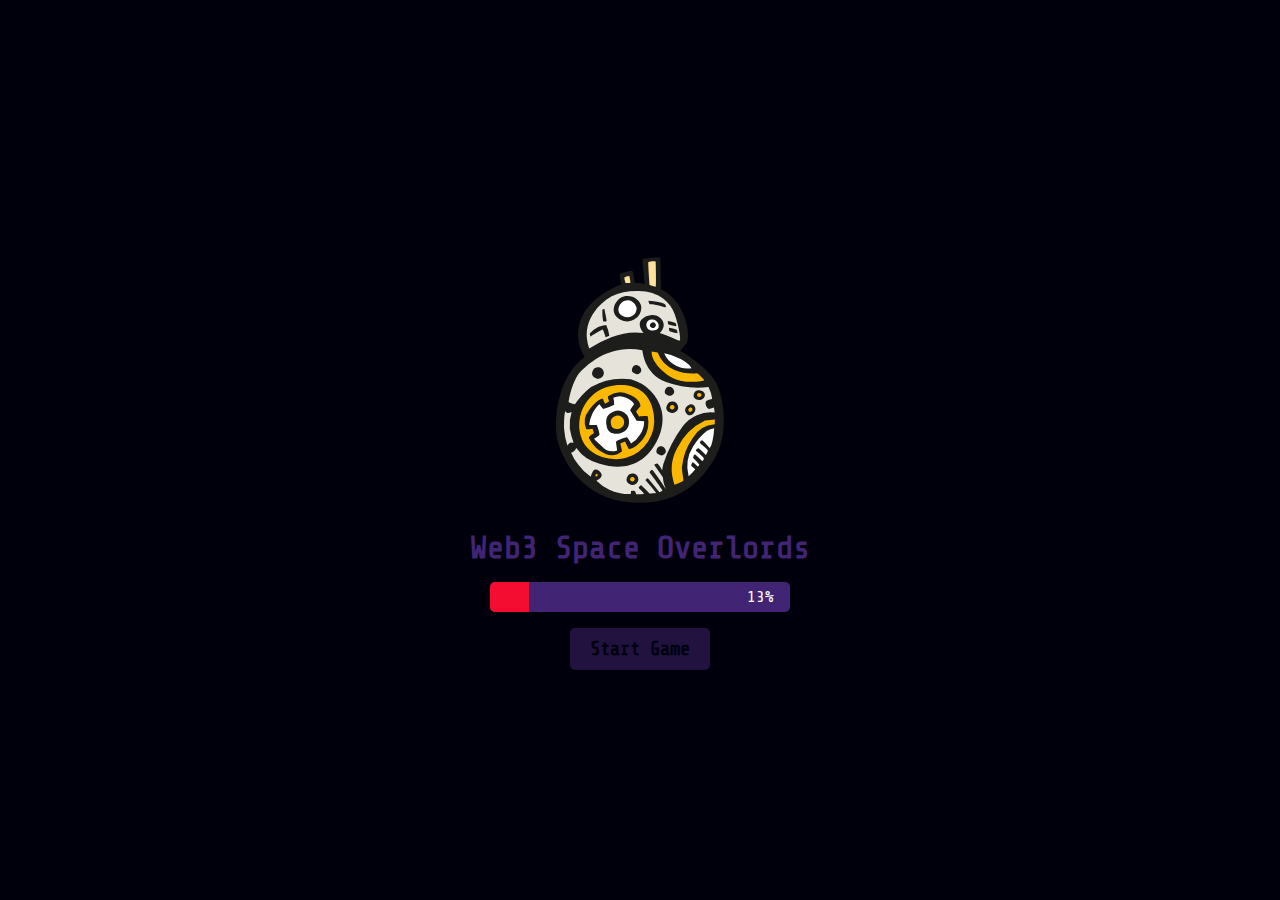
<file: index.html>
<!DOCTYPE html>
<html lang="en">

<head>
    <meta charset="UTF-8">
    <meta name="viewport" content="width=device-width, initial-scale=1.0">
    <link rel="icon" type="image/svg" sizes="32x32" href="./imgs/bb-8-svgrepo-com.svg">
    <link rel="stylesheet" href="style.css">
    <title>Overlord Space Invaders</title>
</head>

<body>
    <div class="main">
        <div class="info-popup" id="popUp">
            <img src="./imgs/bb-8-svgrepo-com.svg" alt="General Bot">
            <h2>Space Alert</h2>
            <p>Hey there commander! This is your sergent speaking &#128511; </p>
            <p>Below are some tips in getting more points (SEI) &#128176; </p>
            <ul>
                <li>You can earn points by killing space aliens &#128128; </li>
                <li>You can earn points by completing tasks &#128203; </li>
                <li>You can earn points by inviting your friends to play together with you &#129309; </li>
                <li>Don't forget to check the leaderboard every week to see how far you've come in your journey
                    commander! &#128509; </li>
                <li>The top 10 players on the leaderboard would be credited SEI so do not fail to collect as many points
                    as you can commander! &#129297; </li>
            </ul>
            <button type="button" class="roger" id="myButton">Roger General!</button>
        </div>

        <div class="hero-img">
            <img src="./imgs/bb-8-svgrepo-com.svg" alt="hero image">
        </div>
        <h1>Web3 Space Overlords</h1>
        <div class="progress-container">
            <div class="progress">
                <div class="progress__fill"></div>
                <span class="progress__text">0%</span>
            </div>
        </div>
        <div class="btn-container">
            <button type="button" class="start" id="startButton" disabled>
                <span>Start Game</span>
            </button>
        </div>
    </div>





    <script type="module">
        // Function to update the progress bar
        function updateProgressBar(progressBar, value) {
            value = Math.round(value);
            progressBar.querySelector(".progress__fill").style.width = `${value}%`;
            progressBar.querySelector(".progress__text").textContent = `${value}%`;
        }

        // Function to animate the progress bar from 0 to 100
        function animateProgressBar(progressBar, duration) {
            let value = 0
            const internalDuration = duration / 100; // Time to increment each percentage

            // Disable the start button initially
            const startButton = document.getElementById('startButton');
            startButton.disabled = true;

            const interval = setInterval(() => {
                if (value >= 100) {
                    clearInterval(interval)

                    // Enable the start button when progress is 100%
                    startButton.disabled = false;

                    // Add pulse animation to button
                    startButton.classList.add('pulse');
                } else {
                    value++;
                    updateProgressBar(progressBar, value);
                }
            }, internalDuration);
        }

        // Select the progress bar element
        const pgBar = document.querySelector(".progress");

        // Start the animation for 5 seconds (5000 milliseconds)
        animateProgressBar(pgBar, 5000);

        let popup = document.getElementById("popUp");
        // let closePopup = document.getElementById("close-popup");

        startButton.addEventListener("click", function () {
            popup.classList.add("open-popup");
        });

        function loadPage(url) {
            window.location.href = url;
        }

        document.getElementById("myButton").addEventListener('click', function () {
            loadPage('./pages/killZone.html');
        });
    </script>
</body>

</html>
</file>
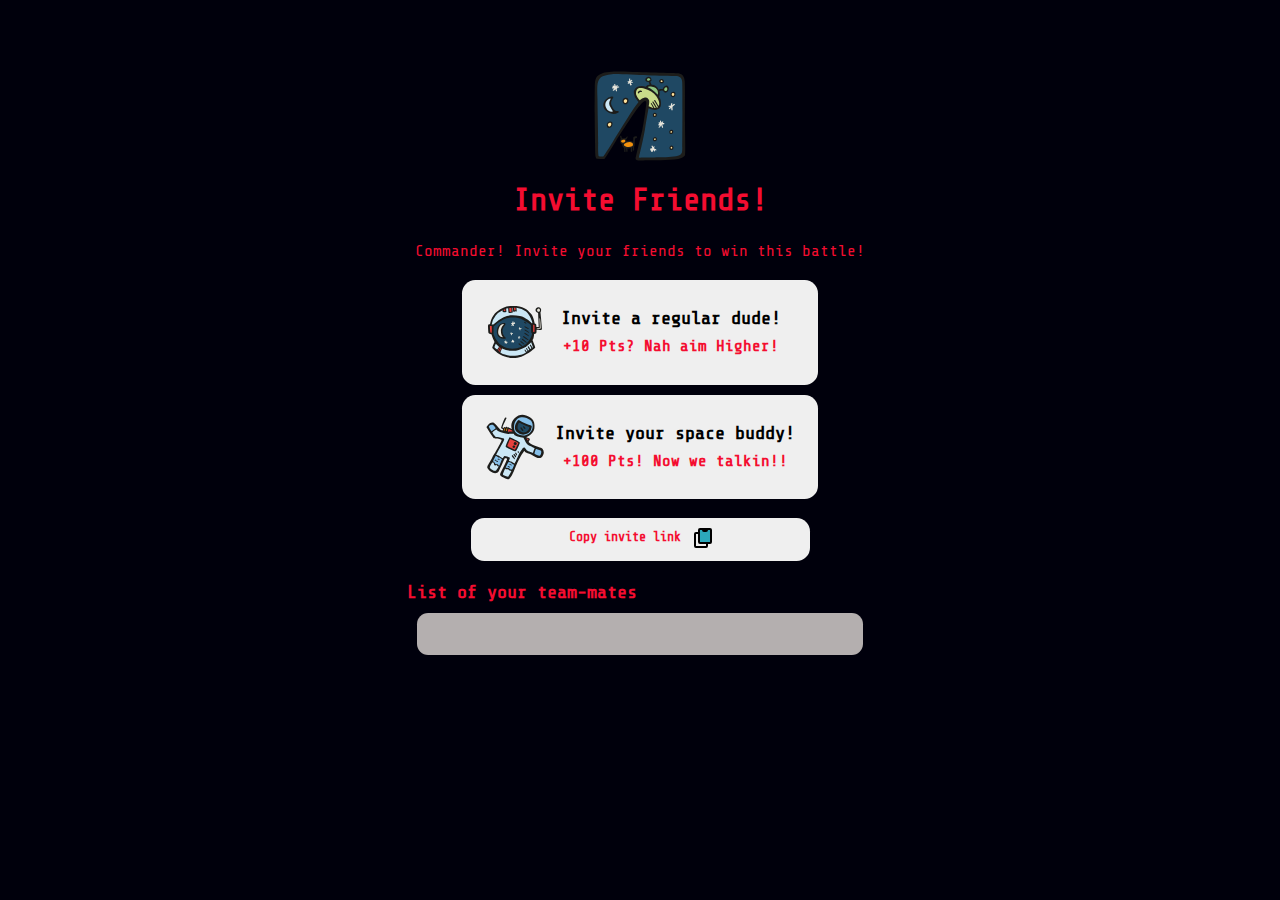
<file: pages/inviteZone.html>
<!DOCTYPE html>
<html lang="en">

<head>
    <meta charset="UTF-8">
    <meta name="viewport" content="width=device-width, initial-scale=1.0">
    <link rel="icon" type="image/svg" sizes="32x32" href="/imgs/bb-8-svgrepo-com.svg">
    <link rel="stylesheet" href="global.css">
    <title>Overlord Space Invaders</title>
</head>

<body>
    <div class="alert hide" id="showAlert">
        <span class="rocket-icon">&#128640;</span>
        <span class="msg">Invite link copied!</span>
        <span class="close-btn" id="closeAlert">
            <span class="close-alert">&#128711;</span>
        </span>
    </div>

    <div class="main" id="content">
        <div class="img-container">
            <img src="/imgs/friends.svg" alt="">
        </div>
        <h1>Invite Friends!</h1>
        <p>Commander! Invite your friends to win this battle!</p>

        <div class="tasks">
            <button class="task-btn">
                <div class="task-btn-content">
                    <img src="/imgs/space-dude.svg" alt="friend1">
                    <div class="task-title">
                        <h3>Invite a regular dude!</h3>
                        <div class="task-subtitle">
                            <p>+10 Pts? Nah aim Higher!</p>
                        </div>
                    </div>
                </div>
            </button>

            <button class="task-btn">
                <div class="task-btn-content">
                    <img src="/imgs/space-buddy.svg" alt="friend2">
                    <div class="task-title">
                        <h3>Invite your space buddy!</h3>
                        <div class="task-subtitle">
                            <p>+100 Pts! Now we talkin!!</p>
                        </div>
                    </div>
                </div>
            </button>

            <button class="invite-btn" id="openAlert">
                <p>Copy invite link</p><span><img src="/imgs/clipboard.svg" alt="copy"></span>
            </button>
        </div>

        <div class="team-list">
            <h3>List of your team-mates</h3>
            <div class="team-list-container">
            </div>
        </div>
    </div>

    <script type="module" src="/backend.js">
    </script>
</body>

</html>
</file>
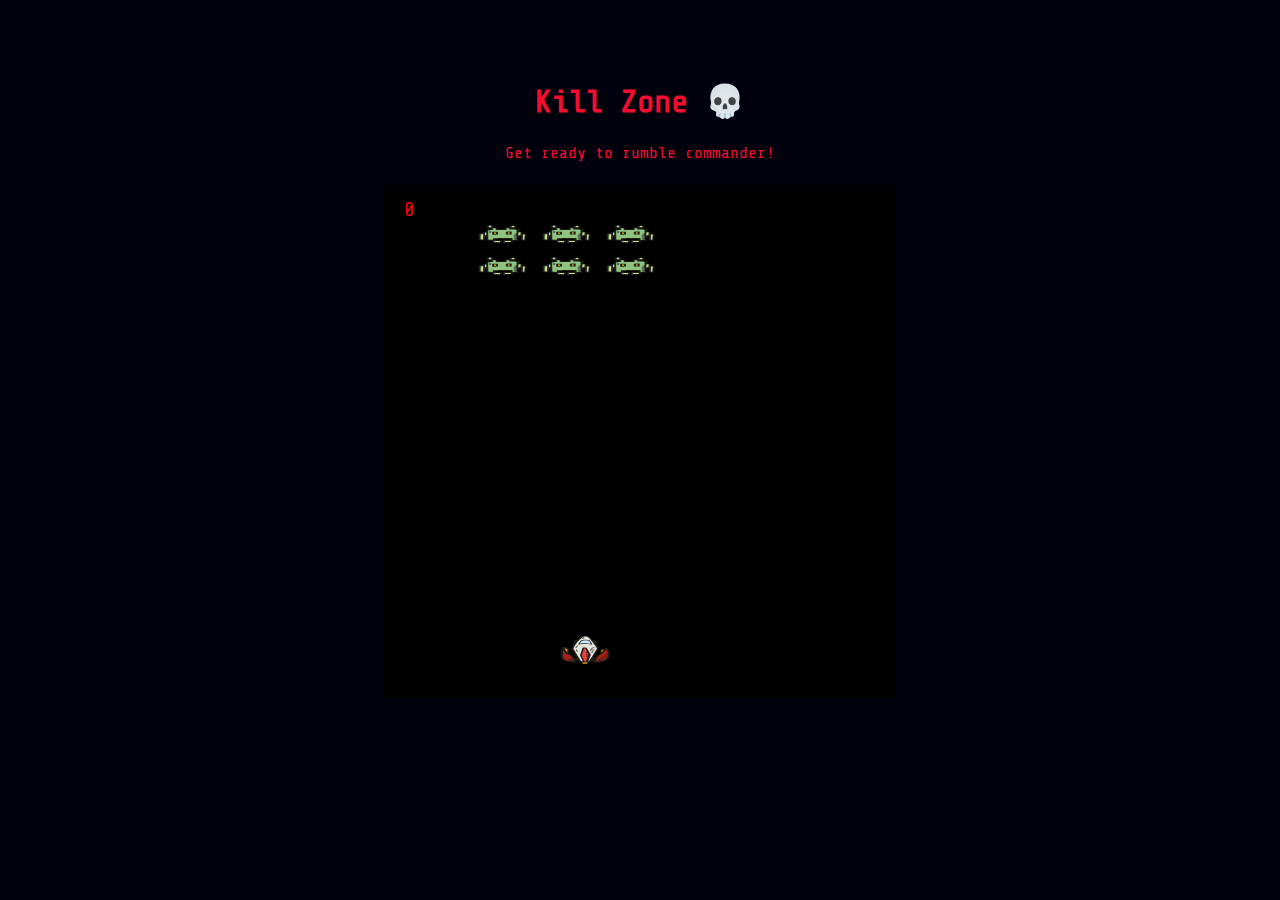
<file: pages/killZone.html>
<!DOCTYPE html>
<html lang="en">

<head>
    <meta charset="UTF-8">
    <meta name="viewport" content="width=device-width, initial-scale=1.0">
    <link rel="stylesheet" href="global.css">
    <title>Overlord Space Invaders</title>
</head>

<body>
    <div class="main" id="content">
        <h1>Kill Zone &#128128;</h1>
        <p>Get ready to rumble commander!</p>

        <canvas id="game-board"></canvas>
    </div>
    <script src="/backend.js"></script>
</body>

</html>
</file>
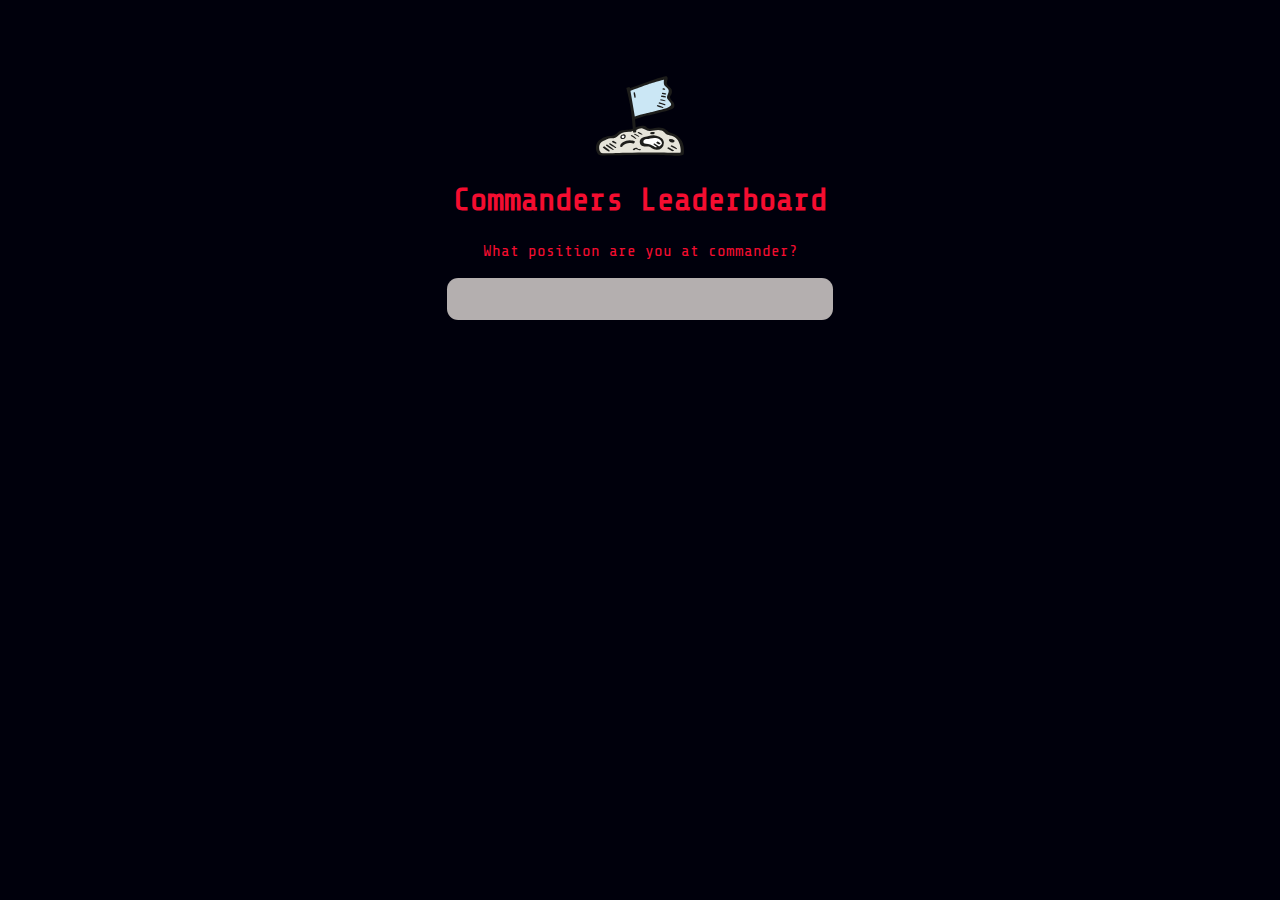
<file: pages/leaderboard.html>
<!DOCTYPE html>
<html lang="en">

<head>
    <meta charset="UTF-8">
    <meta name="viewport" content="width=device-width, initial-scale=1.0">
    <link rel="icon" type="image/svg" sizes="32x32" href="/imgs/bb-8-svgrepo-com.svg">
    <link rel="stylesheet" href="global.css">
    <title>Overlord Space Invaders</title>
</head>

<body>
    <div class="main" id="content">
        <div class="img-container">
            <img src="/imgs/leadboard.svg" alt="lead board">
        </div>
        <h1>Commanders Leaderboard</h1>
        <p>What position are you at commander?</p>

        <div class="team-list">
            <div class="team-list-container">

            </div>
        </div>
    </div>

    <script src="/backend.js"></script>
</body>

</html>
</file>
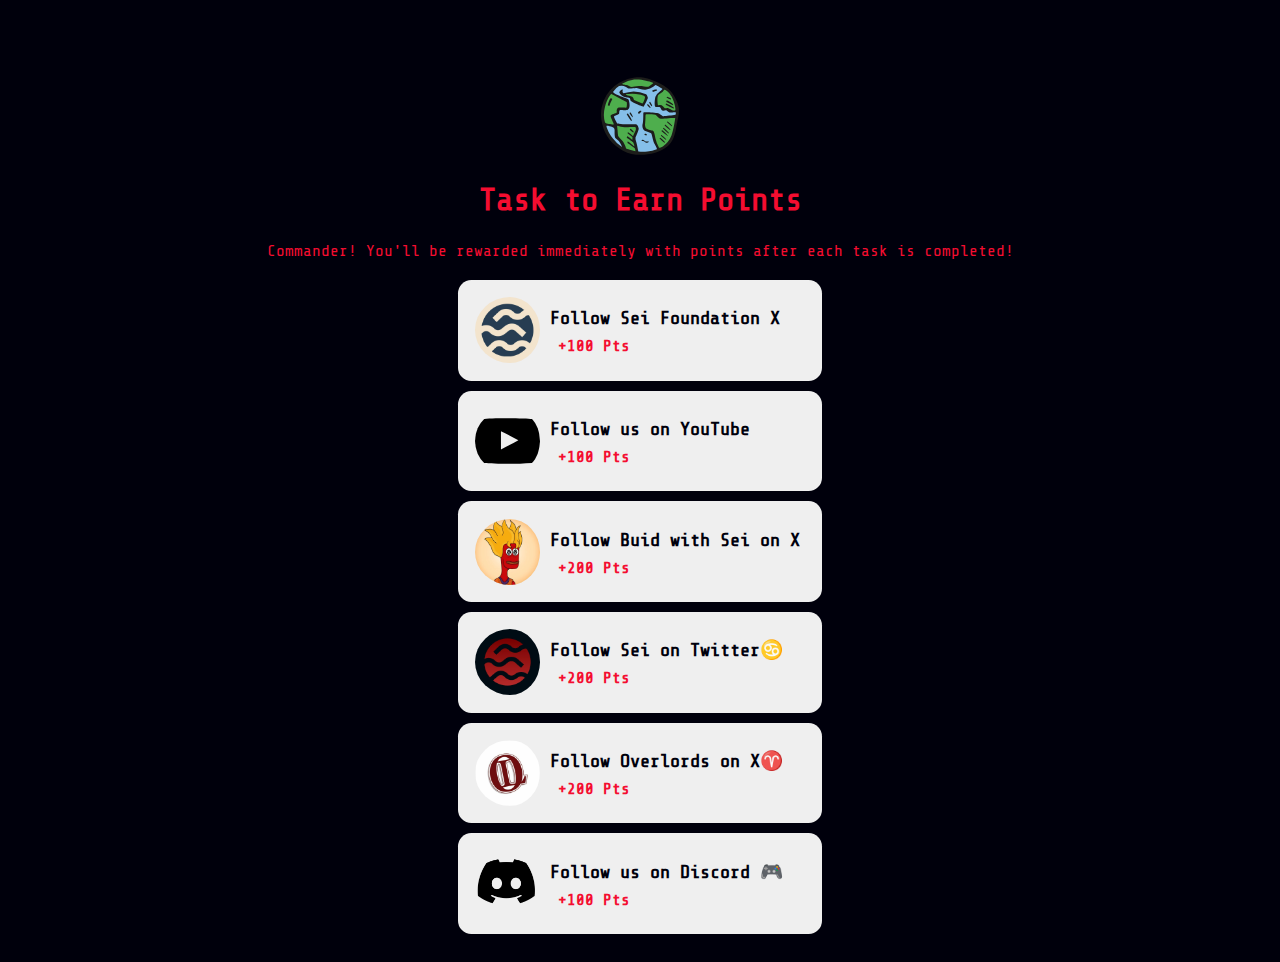
<file: pages/taskZone.html>
<!DOCTYPE html>
<html lang="en">

<head>
    <meta charset="UTF-8">
    <meta name="viewport" content="width=device-width, initial-scale=1.0">
    <link rel="icon" type="image/svg" sizes="32x32" href="/imgs/bb-8-svgrepo-com.svg">
    <link rel="stylesheet" href="global.css">
    <title>Overlord Space Invaders</title>
</head>

<body>
    <div class="main" id="content">
        <div class="img-container">
            <img src="/imgs/tasks.svg" alt="Earth">
        </div>
        <h1>Task to Earn Points</h1>
        <p>Commander! You'll be rewarded immediately with points after each task is completed!</p>

        <div class="tasks">
            <button class="task-btn">
                <a href="https://x.com/Sei_FND?t=WadYMpBRwNHNesZSiPzaag&s=09" target="_blank">
                    <div class="task-btn-content">
                        <img src="/imgs/SeiF.jpg" alt="icon" class="icon">
                        <div class="task-title">
                            <h3>Follow Sei Foundation X</h3>
                            <div class="task-subtitle">
                                <p>+100 Pts</p>
                            </div>
                        </div>
                    </div>
                </a>
            </button>

            <button class="task-btn">
                <a href="https://www.youtube.com/@web3hQ000" target="_blank">
                    <div class="task-btn-content">
                        <img src="/imgs/youtube.svg" alt="icon" class="icon">
                        <div class="task-title">
                            <h3>Follow us on YouTube</h3>
                            <div class="task-subtitle">
                                <p>+100 Pts</p>
                            </div>
                        </div>
                    </div>
                </a>
            </button>

            <button class="task-btn">
                <a href="https://x.com/BuildwithSei?t=sxQg_RcjuUXnlbtcUHQfZQ&s=09" target="_blank">
                    <div class="task-btn-content">
                        <img src="/imgs/Bwsei.jpg" alt="icon" class="icon">
                        <div class="task-title">
                            <h3>Follow Buid with Sei on X</h3>
                            <div class="task-subtitle">
                                <p>+200 Pts</p>
                            </div>
                        </div>
                    </div>
                </a>
            </button>

            <button class="task-btn">
                <a href="https://x.com/SeiNetwork?t=-eSS0qMTemodIRZXjQbnJw&s=09" target="_blank">
                    <div class="task-btn-content">
                        <img src="/imgs/Sei.jpg" alt="icon" class="icon">
                        <div class="task-title">
                            <h3>Follow Sei on Twitter♋</h3>
                            <div class="task-subtitle">
                                <p>+200 Pts</p>
                            </div>
                        </div>
                    </div>
                </a>
            </button>

            <button class="task-btn">
                <a href="https://x.com/OverlordsNFTs?t=LyZLY74ONr_qtlxd9x_QnA&s=09" target="_blank">
                    <div class="task-btn-content">
                        <img src="/imgs/overlord.jpg" alt="icon" class="icon">
                        <div class="task-title">
                            <h3>Follow Overlords on X♈</h3>
                            <div class="task-subtitle">
                                <p>+200 Pts</p>
                            </div>
                        </div>
                    </div>
                </a>
            </button>

            <button class="task-btn">
                <a href="https://discord.gg/pf54CtPe" target="_blank">
                    <div class="task-btn-content">
                        <img src="/imgs/discord.png" alt="discord icon" class="icon">
                        <div class="task-title">
                            <h3>Follow us on Discord 🎮</h3>
                            <div class="task-subtitle">
                                <p>+100 Pts</p>
                            </div>
                        </div>
                    </div>
                </a>
            </button>
        </div>
    </div>
    </div>
</body>

</html>
</file>
<file: style.css>
@import url('https://fonts.googleapis.com/css2?family=Share+Tech+Mono&display=swap');

* {
    margin: 0;
    padding: 0;
    box-sizing: border-box;
    font-family: "Share Tech Mono", monospace;
}

:root {
    --primary-color: #00000c;
    --secondary-color: #f40d30;
    --tetiary-color: #422474;
}

body {
    background-color: var(--primary-color);
    display: flex;
    justify-content: center;
}

.main {
    align-content: center;
    height: 100vh;
    width: 50vw;
}

.hero-img {
    display: flex;
    justify-content: center;
}

.hero-img img {
    width: 300px;
    padding: 1rem;
}

.main h1 {
    color: var(--tetiary-color);
    text-align: center;
}

.progress-container,
.btn-container {
    display: flex;
    justify-content: center;
    margin-top: 1rem;
}

.progress {
    position: relative;
    width: 300px;
    height: 30px;
    background: var(--tetiary-color);
    border-radius: 5px;
    overflow: hidden;
}

.progress__fill {
    width: 0%;
    height: 100%;
    background: var(--secondary-color);
    transition: all 0.2s;
}

.progress__text {
    position: absolute;
    top: 50%;
    right: 5px;
    padding: 0.7em;
    color: white;
    transform: translateY(-50%);
}

.start,
.roger {
    cursor: pointer;
    padding: 10px 20px;
    font-size: 1.2em;
    font-weight: 800;
    border: none;
    outline: none;
    border-radius: 5px;
    color: var(--primary-color);
    background: var(--tetiary-color);
}

@keyframes pulse {

    0%,
    100% {
        transform: scale(1);
    }

    50% {
        transform: scale(1.1);
    }
}

button:disabled {
    opacity: 0.5;
    pointer-events: none;
}

.pulse {
    animation: pulse 1s infinite ease-in-out;
}

.info-popup {
    width: 400px;
    background: var(--secondary-color);
    border-radius: 20px;
    position: absolute;
    top: 0%;
    left: 50%;
    text-align: center;
    transform: translate(-50%, -50%) scale(0.1);
    padding: 0 30px 30px;
    color: var(--primary-color);
    visibility: hidden;
    transition: transform 0.4s, top 0.4s;
    z-index: 1;
}

@media (max-width: 576px) {
    .info-popup {
        width: 350px;
        padding: 0 30px 20px;
    }
}

.open-popup {
    visibility: visible;
    top: 53%;
    transform: translate(-50%, -50%) scale(1);
}


.info-popup h2,
p,
li {
    padding: 5px;
    font-weight: 700;
}

.info-popup ul {
    list-style-type: square;
}

.info-popup li {
    text-align: start;
}

.info-popup img {
    width: 100px;
    margin-top: -50px;
}

.roger {
    margin-top: 10px;
}

#countdown {
    font-size: 5rem;
    font-weight: bolder;
    display: none;
    text-align: center;
    color: var(--secondary-color);
    position: absolute;
    top: 50%;
    left: 50%;
    transform: translate(-50%, -50%);
}
</file>
<file: pages/global.css>
@import url('https://fonts.googleapis.com/css2?family=Share+Tech+Mono&display=swap');

* {
    margin: 0;
    padding: 0;
    box-sizing: border-box;
    font-family: "Share Tech Mono", monospace;
}

:root {
    --primary-color: #00000c;
    --secondary-color: #f40d30;
    --tetiary-color: #422474;
}

body {
    background-color: var(--primary-color);
    display: flex;
    justify-content: center;
}

.main {
    margin-top: 50px;
    align-content: center;
    padding: 1em;
    box-sizing: border-box;
}

.img-container {
    display: flex;
    justify-content: center;
}

.img-container img {
    width: 100px;
}


.main h1,
p {
    text-align: center;
    padding: 0.5em;
    color: var(--secondary-color);
}

.alert {
    background: #fff;
    padding: 20px 40px;
    min-width: 420px;
    position: absolute;
    overflow: hidden;
    cursor: default;
    right: 0px;
    top: 10px;
    opacity: 0;
    pointer-events: none;
    border-radius: 4px;
    border-left: 8px solid var(--secondary-color);
}

/**Media queries */
@media (max-width: 576px) {
    .alert {
        min-width: 350px;
    }
}

.alert.showAlert {
    opacity: 1;
    pointer-events: auto;
}

.alert.show {
    animation: show_slide 1s ease forwards;
}

@keyframes show_slide {
    0% {
        transform: translateX(100%);
    }

    40% {
        transform: translateX(-10%);
    }

    80% {
        transform: translateX(0%);
    }

    100% {
        transform: translateX(-10px);
    }
}

.alert.hide {
    animation: hide_slide 1s ease forwards;
}

@keyframes hide_slide {
    0% {
        transform: translateX(-10px);
    }

    40% {
        transform: translateX(0%);
    }

    80% {
        transform: translateX(-10%);
    }

    100% {
        transform: translateX(100%);
    }
}

.alert .rocket-icon {
    position: absolute;
    left: 20px;
    top: 50%;
    transform: translateY(-50%);
    font-size: 30px;
}

.alert .msg {
    padding: 0 20px;
    font-size: 18px;
    color: var(--primary-color);
}

.alert .close-btn {
    cursor: pointer;
    position: absolute;
    right: 0px;
    top: 50%;
    transform: translateY(-50%);
    background: var(--secondary-color);
    padding: 20px 18px;
}

.close-btn .close-alert {
    color: #740717;
    font-size: 22px;
    line-height: 40px;

}

.tasks {
    display: grid;
    justify-content: center;
    margin: 7px;
}

.task-btn {
    border: none;
    outline: none;
    padding: 1.3em;
    margin: 5px;
    border-radius: 1em;
    cursor: pointer;
}

/**Media queries */
@media (max-width: 576px) {
    .task-btn {
        padding: 0.8em;
    }

    .icon {
        padding-right: 3px;
    }

    .task-title h3 {
        font-size: 1em;
    }

    .task-btn-content img {
        width: 50px;
    }
}

.task-btn a {
    text-decoration: none;
    color: var(--primary-color);
}

.task-btn-content {
    display: flex;
    flex-wrap: wrap;
    align-content: center;
}

.task-btn-content img {
    width: 70px;
    border-radius: 50%;
}

.icon {
    padding-right: 5px;
}

.task-title {
    font-size: 1.2em;
    padding: 10px 5px 0px 5px;
}

.task-subtitle p {
    text-align: start;
    align-self: center;
    font-weight: 600;
    font-size: 1em;
}

#game-board {
    display: flex;
    justify-content: center;
    align-content: center;
    background-color: black;
    margin: 1em;
}

/** Media query */
@media (max-width: 576px) {
    #game-board {
        width: 400px;
        margin: 2em;
    }

    .tabs {
        margin: 1em auto;
    }
}

.mainTab {
    visibility: hidden;
}

.tabs {
    display: flex;
    justify-content: center;
    gap: 5px;
    margin: 3em auto;
    max-width: max-content;
    padding: 0.5em;
    background-color: rgb(51, 50, 50);
    border-radius: 1.5rem;
}

.tabs button {
    display: block;
    padding: 0.7em;
    outline: none;
    border: none;
    background: none;
    cursor: pointer;
    font-size: 15px;
    text-align: center;
    color: white;
}

.tabs button:hover {
    background-color: var(--tetiary-color);
    border-radius: 1em;
}


.tabs button img {
    justify-content: center;
    width: 30px;
    display: inline-block;
}

.invite-btn {
    border: none;
    outline: none;
    border-radius: 1em;
    display: flex;
    justify-content: center;
    padding: 5px 0 5px 0;
    cursor: pointer;
    margin: 1em;
}

.invite-btn p {
    font-weight: 900;
}

.invite-btn span img {
    width: 30px;
    padding: 5px;
}

.invite-btn:active {
    transform: scale(0.95);
}

.team-list h3 {
    color: var(--secondary-color);
}

.team-list-container {
    padding: 1.3em;
    height: 100%;
    margin: 10px;
    border-radius: 0.7em;
    background-color: rgb(180, 175, 175);
}
</file>
